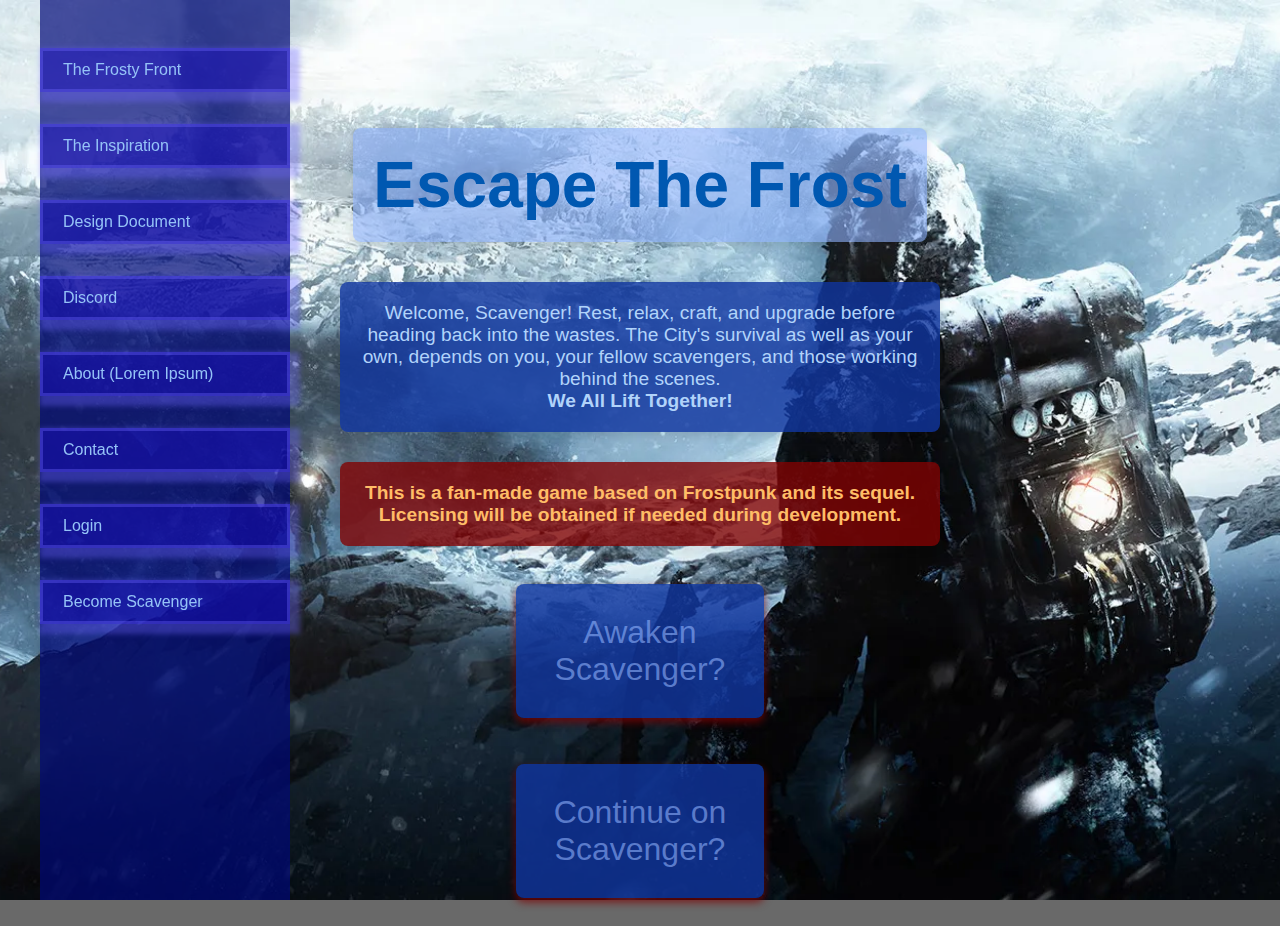
<file: index.html>
<!DOCTYPE html>
<html lang="en">
    <!-- testing -->
<head>
    <meta charset="UTF-8">
    <meta name="viewport" content="width=device-width, initial-scale=1.0">
    <link rel="stylesheet" href="CSSfiles/styles.css"/>
    <title>Escape The Frost</title>
</head>
<body>

    <!-- Sidebar (Desktop) -->
    <div class="desktop-nav">
        <nav>
            <ul>
                <li><a href="index.html">The Frosty Front</a></li>
                <li><a href="https://store.steampowered.com/app/323190/Frostpunk/" target="_blank">The Inspiration</a></li>
                <li><a href="https://docs.google.com/document/d/1VEmsgKdYaYg1tzdK-cD21zM80b1C9eOHTBzYMQc3LX0/edit?usp=sharing" target="_blank">Design Document</a></li>
                <li><a href="https://discord.gg/jB3SC4pZTg" target="_blank">Discord</a></li>
                <li><a href="About.html">About (Lorem Ipsum)</a></li>
                <li><a href="contact.html">Contact</a></li>
                <li><a href="Login.html">Login</a></li>
                <li><a href="SignUp.html">Become Scavenger</a></li>
            </ul>
        </nav>
    </div>

    <!-- Top Nav (Mobile) -->
    <div class="sidebar-mobile">
        <button class="menu-toggle" id="menu-toggle">☰</button>
        <nav class="mobile-nav" id="mobile-nav">
            <ul>
                <li><a href="index.html">The Frosty Front</a></li>
                <li><a href="https://store.steampowered.com/app/323190/Frostpunk/" target="_blank">The Inspiration</a></li>
                <li><a href="https://docs.google.com/document/d/1VEmsgKdYaYg1tzdK-cD21zM80b1C9eOHTBzYMQc3LX0/edit?usp=sharing" target="_blank">Design Document</a></li>
                <li><a href="https://discord.gg/jB3SC4pZTg" target="_blank">Discord</a></li>
                <li><a href="About.html">About (Lorem Ipsum)</a></li>
                <li><a href="contact.html">Contact</a></li>
                <li><a href="Login.html">Login</a></li>
                <li><a href="SignUp.html">Become Scavenger</a></li>
            </ul>
        </nav>
    </div> 

    <!-- Main Content -->
  <div class="content">
        <div class="box">
            <h1>Escape The Frost</h1>
        </div>
        <div class="box">
            <p class="lore-descrip">
                Welcome, Scavenger! Rest, relax, craft, and 
                upgrade before heading back into the wastes. The City's survival as well as your own,
                depends on you, your fellow scavengers, and those working behind the scenes.
                <br><strong>We All Lift Together!</strong>
            </p>
        </div>
        <div class="box">
            <p class="Important-Notice">
                This is a fan-made game based on Frostpunk and its sequel. 
                Licensing will be obtained if needed during development.
            </p>
        </div>
        <div class="button1">
            <a href="SignUp.html" class="SignUp">
                Awaken Scavenger?
            </a>
        </div>
        <div class="button1">
            <a href="Login.html" class="Login">
                Continue on Scavenger?
            </a>
        </div>
    </div>
    <script src="main.js"></script>
</body>
</html>
</file>
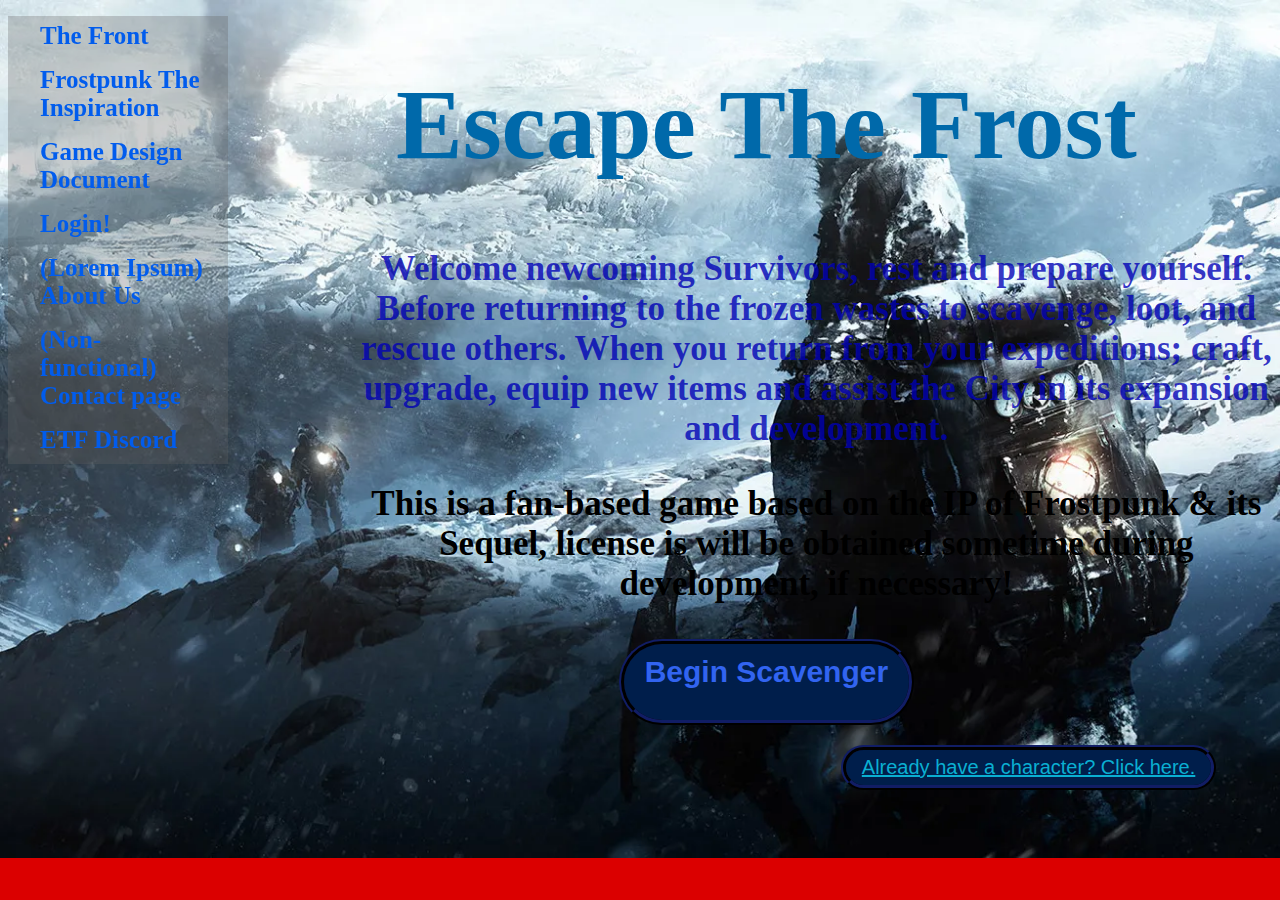
<file: EscapeTheFrost-2bb6027a3d18a873f66bc19aa9b5afc7e2dff9f3/index.html>
<!DOCTYPE html>
<html lang="en">
<head>
    <meta charset="UTF-8">
    <meta name="viewport" content="width=device-width, initial-scale=1.0">
    <link rel="stylesheet" href="CSSfiles/styles.css"/>
    <title>ETF Landing</title>
</head>
<body class="mainfront aligncenter1">
    <header>
        <nav>
            <div>
                <ul class="list-nav">
                    <li class="bottomLeftlist Frostpunk"><a href="index.html" target="_blank">The Front</a></li>
                    <li class="bottomLeftlist Frostpunk"><a href="https://store.steampowered.com/app/323190/Frostpunk/" target="_blank">Frostpunk The Inspiration</a></li>
                    <li class="bottomLeftlist GDD"><a href="https://docs.google.com/document/d/1VEmsgKdYaYg1tzdK-cD21zM80b1C9eOHTBzYMQc3LX0/edit?usp=sharing" target="_blank">Game Design Document</a></li>
                    <li><a href="Login.html">Login!</a></li>
                    <li class="bottomLeftlist"><a href="About.html" target="_blank">(Lorem Ipsum) About Us</a></li> 
                    <li><a href="contact.html">(Non-functional) Contact page</a></li>
                    <li class="bottomLeftlist"><a href="https://discord.gg/jB3SC4pZTg" target="_blank">ETF Discord</a></li>
                </ul>
            </div>
        </nav>
    </header> 
    <div class="frontpage">
        <h1 class="maintitle aligncenter1">Escape The Frost</h1>
        <p class="lore-description aligncenter1">Welcome newcoming Survivors, rest and prepare yourself. Before returning
             to the frozen wastes to scavenge, loot, and rescue others. When you return from your expeditions; craft, 
             upgrade, equip new items and assist the City in its expansion and development.</p>
        <p class="importantnotice aligncenter1"><strong>This is a fan-based game
             based on the IP of Frostpunk & its Sequel, license is 
             will be obtained sometime during development, if necessary!</strong></p>
        <!-- add Java or link/anchor elements to move to each page -->
    <div class="aligncenter2">
        <button class="playbutton aligncenter1">
            <a class="sign-up" href="SignUp.html"_blank>
            Begin Scavenger
        </a></button>
        <!--create another link to a sign-up page -->

        <button class="playbutton2 aligncenter1">
            <a href="Login.html"_blank>
            Already have a character? Click here.
        </a></button>
    </div>
        <!--create another link to a login page-->
</body>
</html>
</file>
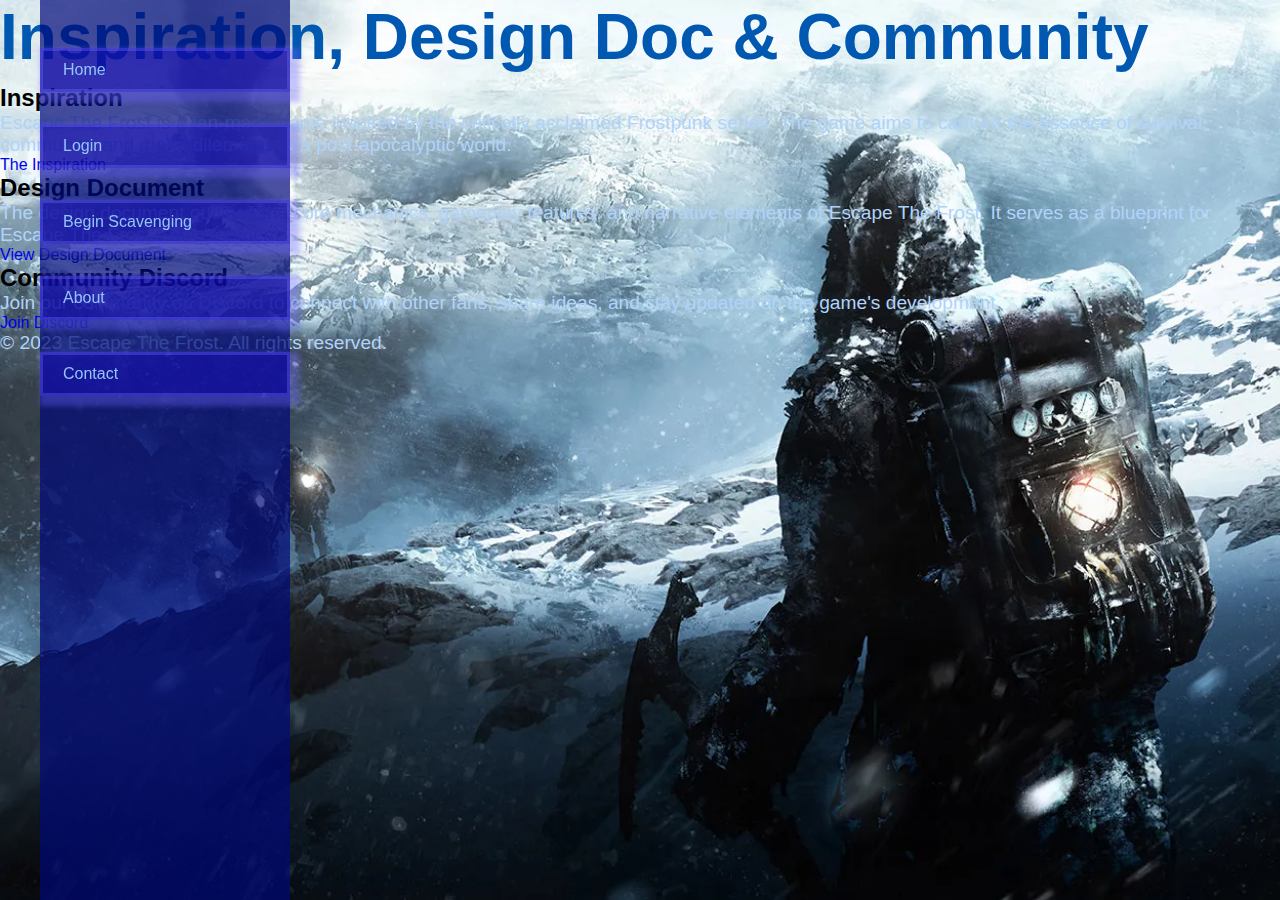
<file: K-project-overview.html>
<!DOCTYPE html>
<html lang="en">
<head>
    <meta charset="UTF-8">
    <meta name="viewport" content="width=device-width, initial-scale=1.0">
    <title>ETF | Project Overview | Fan Inspired Frostpunk</title>
    <link rel="stylesheet" href="CSSfiles/styles.css">
</head>
<body class="project-overview-body">
    <header>
    <!-- Sidebar (Desktop) -->
    <div class="desktop-nav">
        <nav>
            <ul>
                <li><a href="index.html">Home</a></li>
                <li><a href="L-login.html">Login</a></li>
                <li><a href="M-signup.html">Begin Scavenging</a></li>
                <li><a href="J-about.html">About</a></li>
                <li><a href="N-contact.html">Contact</a></li>
            </ul>
        </nav>
    </div>

    <!-- Top Nav (Mobile) -->
    <div class="sidebar-mobile">
        <button class="menu-toggle" id="menu-toggle">☰</button>
        <nav class="mobile-nav" id="mobile-nav">
            <ul>
                <li><a href="index.html">Home</a></li>
                <li><a href="L-login.html">Login</a></li>
                <li><a href="M-signup.html">Begin Scavenging</a></li>
                <li><a href="J-about.html">About</a></li>
                <li><a href="N-contact.html">Contact</a></li>
            </ul>
        </nav>
    </div>  <!-- closes sidebar-mobile -->
    </header>

    <main class="main-content-project-overview">
        <h1 class="headtitle"><strong>Inspiration, Design Doc &amp; Community</strong></h1>
        <section class="inspiration-content">
            <h2 class="inspiration">Inspiration</h2>
            <p class="inspired-p">Escape The Frost is a fan-made game inspired by the critically acclaimed Frostpunk series. The game aims to capture the essence of survival, community, and moral dilemmas in a post-apocalyptic world.</p>
            <div class="inspiration">
                <a href="https://store.steampowered.com/app/323190/Frostpunk/" target="_blank" rel="noopener noreferrer">The Inspiration</a>
            </div>
        </section>

        <section class="designdoc-content">
            <h2>Design Document</h2>
            <p class="design-doc-p">The design document outlines the core mechanics, gameplay features, and narrative elements of Escape The Frost. It serves as a blueprint for Escape The Frost's development.</p>
            <div class="design-document-button">
                <a href="https://docs.google.com/document/d/1VEmsgKdYaYg1tzdK-cD21zM80b1C9eOHTBzYMQc3LX0/edit?usp=sharing" target="_blank" rel="noopener noreferrer">View Design Document</a>
            </div>
        </section>
        <section class="community-section">
            <h2>Community Discord</h2>
            <p class="community-p">Join our community on Discord to connect with other fans, share ideas, and stay updated on the game's development.</p>
            <div class="community-discord">
                <a href="https://discord.gg/jB3SC4pZTg" target="_blank" rel="noopener noreferrer">Join Discord</a>
            </div>
        </section>
        <footer class="footer">
            <p>&copy; 2023 Escape The Frost. All rights reserved.</p>
        </footer>
    </main>
    <script src="JavaScript/main.js"></script>
</body>
</html>
</file>
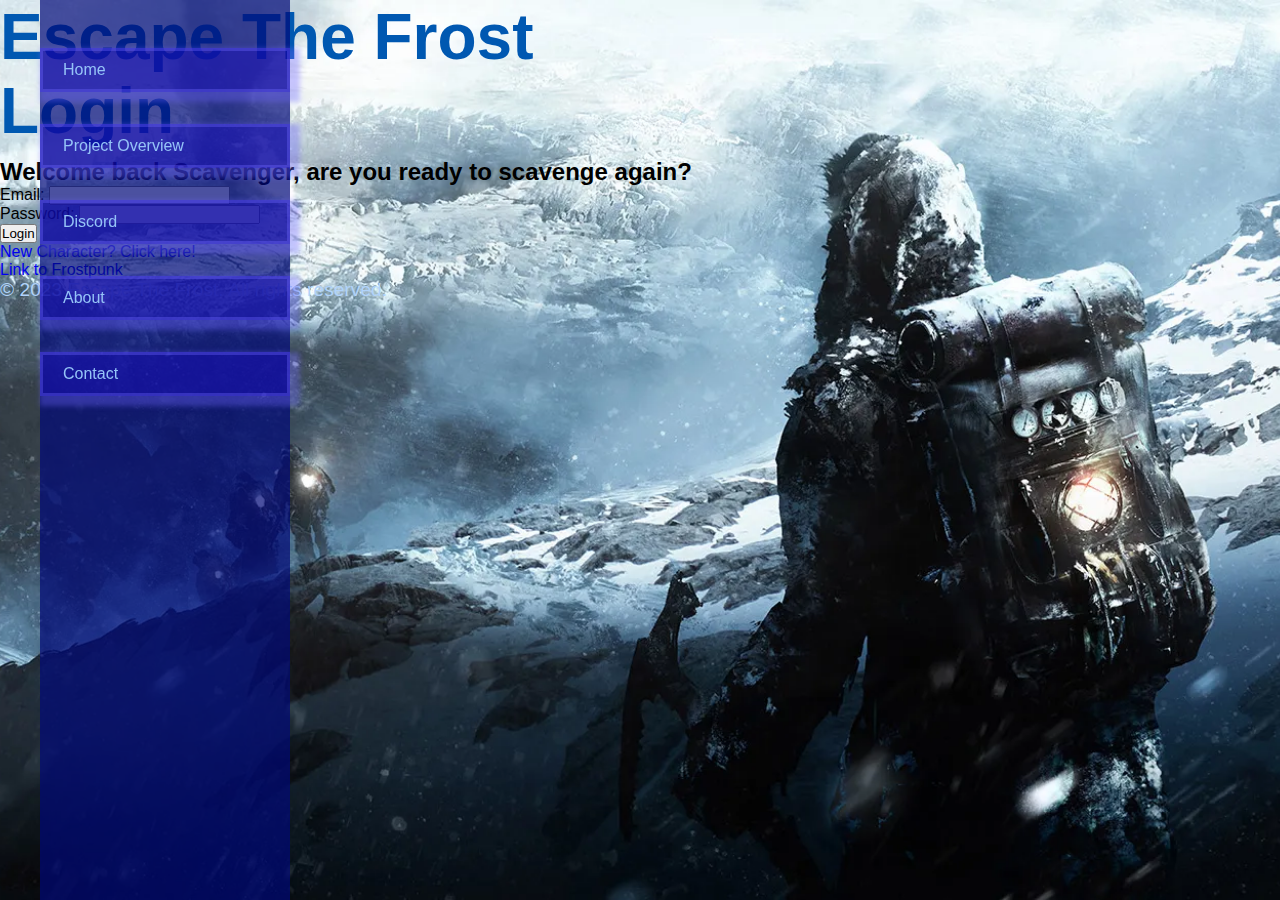
<file: L-login.html>
<!DOCTYPE html>
<html lang="en">
    <!-- testing -->
<head>
    <meta charset="UTF-8">
    <meta name="viewport" content="width=device-width, initial-scale=1.0">
    <link rel="stylesheet" href="CSSfiles/styles.css"/>
    <title>ETF | Login</title>
</head>

<body>

    <!-- Sidebar (Desktop) -->
    <div class="desktop-nav">
        <nav>
            <ul>
                <li><a href="index.html">Home</a></li>
                <li><a href="K-project-overview.html">Project Overview</a></li>
                <li><a href="https://discord.gg/jB3SC4pZTg" target="_blank" rel="noopener noreferrer">Discord</a></li>
                <li><a href="J-about.html">About</a></li>
                <li><a href="N-contact.html">Contact</a></li>
            </ul>
        </nav>
    </div>

    <!-- Top Nav (Mobile) -->
    <div class="sidebar-mobile">
        <button class="menu-toggle" id="menu-toggle">☰</button>
        <nav class="mobile-nav" id="mobile-nav">
            <ul>
                <li><a href="index.html">Home</a></li>
                <li><a href="K-project-overview.html">Project Overview</a></li>
                <li><a href="https://discord.gg/jB3SC4pZTg" target="_blank" rel="noopener noreferrer">Discord</a></li>
                <li><a href="J-about.html">About</a></li>
                <li><a href="N-contact.html">Contact</a></li>
                <li><a href="L-login.html">Login</a></li>
            </ul>
        </nav>
    </div>  <!-- closes sidebar-mobile -->

    <!-- Main Content -->
    <section class="content-credentials">
        <div class="box-login-h1">
            <h1>
                Escape The Frost <br> Login
            </h1>
        </div>
        <div class="subtitle-login">
            <h2>
                Welcome back Scavenger, are you ready to scavenge again?
            </h2>
        </div> <!-- closes subtitle-login -->
        <div class="form-container"> <!-- form-container for login credentials -->
            <form action="/login" method="POST" id="login-form">
                <div class="form-group">
                    <label for="email">Email:</label>
                    <input type="email" name="email" id="email" required>
                </div> <!-- closes form-group -->
                <div class="form-group">
                    <label for="password">Password:</label>
                    <input type="password" name="password" id="password" required>
                </div>
                <!-- Added submit button -->
                <button type="submit" id="login-button">Login</button>
            </form>
        </div> <!-- closes form-group -->
        <div class="button-container"> <!--Navigation links outside the form-->
            <div class="account-signup">
                <a href="M-signup.html" class="playbutton5 login-page strong">
                    New Character? Click here!
                </a>
            </div> <!-- closes account-signup -->
            <div class="frostpunk-link">
                <a class="playbutton4 login-page strong" href="https://store.steampowered.com/app/323190/Frostpunk/" target="_blank" rel="noopener noreferrer">
                    Link to Frostpunk
                </a>
            </div> <!-- closes frostpunk-link -->
        </div> <!-- closes button-container -->
        <footer class="footer">
            <p>&copy; 2023 Escape The Frost. All rights reserved.</p>
        </footer>
    </section> <!-- closes content-credentials -->
    <script src="JavaScript/main.js"></script>
</body>
</html>
</file>
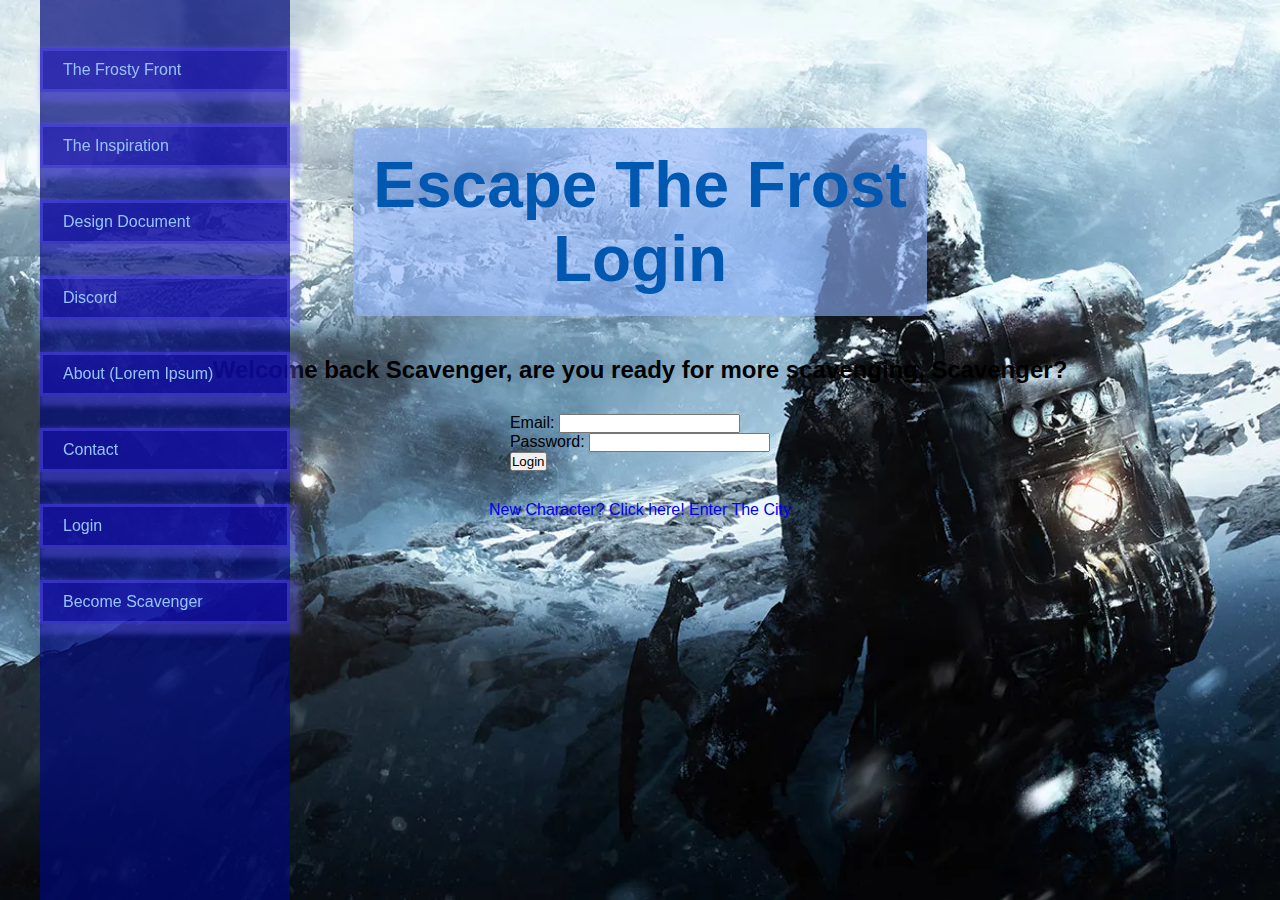
<file: Login.html>
<!DOCTYPE html>
<html lang="en">
    <!-- testing -->
<head>
    <meta charset="UTF-8">
    <meta name="viewport" content="width=device-width, initial-scale=1.0">
    <link rel="stylesheet" href="CSSfiles/styles.css"/>
    <title>ETF | Login</title>
</head>

<body>

    <!-- Sidebar (Desktop) -->
    <div class="desktop-nav">
        <nav>
            <ul>
                <li><a href="index.html">The Frosty Front</a></li>
                <li><a href="https://store.steampowered.com/app/323190/Frostpunk/" target="_blank">The Inspiration</a></li>
                <li><a href="https://docs.google.com/document/d/1VEmsgKdYaYg1tzdK-cD21zM80b1C9eOHTBzYMQc3LX0/edit?usp=sharing" target="_blank">Design Document</a></li>
                <li><a href="https://discord.gg/jB3SC4pZTg" target="_blank">Discord</a></li>
                <li><a href="About.html">About (Lorem Ipsum)</a></li>
                <li><a href="contact.html">Contact</a></li>
                <li><a href="Login.html">Login</a></li>
                <li><a href="SignUp.html">Become Scavenger</a></li>
            </ul>
        </nav>
    </div>

    <!-- Top Nav (Mobile) -->
    <div class="sidebar-mobile">
        <button class="menu-toggle" id="menu-toggle">☰</button>
        <nav class="mobile-nav" id="mobile-nav">
            <ul>
                <li><a href="index.html">The Frosty Front</a></li>
                <li><a href="https://store.steampowered.com/app/323190/Frostpunk/" target="_blank">The Inspiration</a></li>
                <li><a href="https://docs.google.com/document/d/1VEmsgKdYaYg1tzdK-cD21zM80b1C9eOHTBzYMQc3LX0/edit?usp=sharing" target="_blank">Design Document</a></li>
                <li><a href="https://discord.gg/jB3SC4pZTg" target="_blank">Discord</a></li>
                <li><a href="About.html">About (Lorem Ipsum)</a></li>
                <li><a href="contact.html">Contact</a></li>
                <li><a href="Login.html">Login</a></li>
                <li><a href="SignUp.html">Become Scavenger</a></li>
            </ul>
        </nav>
    </div> 

    <!-- Main Content -->
    <section class="content">
        <div class="box">
            <h1>
                Escape The Frost <br> Login
            </h1>
        </div>
        <div class="subtitle">
            <h2>
                Welcome back Scavenger, are you ready for more scavenging, Scavenger?
            </h2>
        </div>
        <div>
            <form action="/login" method="POST">
                <div class="form-group">
                    <label for="email">Email:</label>
                    <input type="email" name="email" id="email" required>
                </div>
                <div class="form-group">
                    <label for="password">Password:</label>
                    <input type="password" name="password" id="password" required>
                </div>
                <!-- Added submit button -->
                <button type="submit">Login</button>
            </form>
        </div>        
        <div>   <!-- Navigation links outside the form -->
            <div class="buttonLogs">
                <a href="SignUp.html" class="playbutton5 login-page aligncenter1 strong">
                    New Character? Click here!
                </a>
                <a class="playbutton4 login-page aligncenter1 strong" href="https://store.steampowered.com/app/323190/Frostpunk/">
                    Enter The City
                </a>
            </div>
        </div>
    </section>
    <script src="main.js"></script>
</body>
</html>
</file>
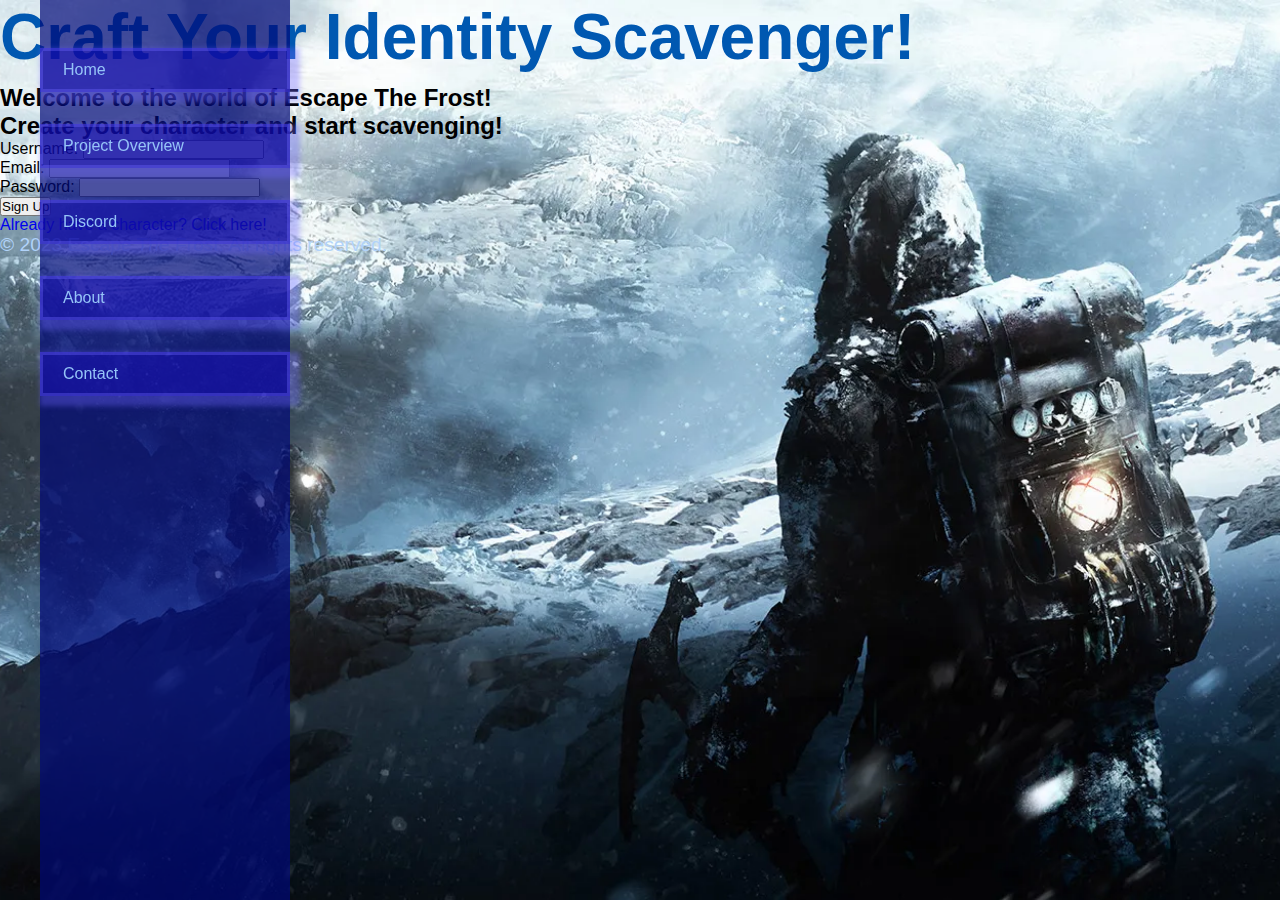
<file: M-signup.html>
<!DOCTYPE html>
<html lang="en">
<head>
    <meta charset="UTF-8">
    <meta name="viewport" content="width=device-width, initial-scale=1.0">
    <link rel="stylesheet" href="CSSfiles/styles.css"/>
    <title>ETF | Sign-Up</title>
</head>
<body>
    
    <!-- Sidebar (Desktop) -->
    <div class="desktop-nav">
        <nav>
            <ul>
                <li><a href="index.html">Home</a></li>
                <li><a href="K-project-overview.html">Project Overview</a></li>
                <li><a href="https://discord.gg/jB3SC4pZTg" target="_blank" rel="noopener noreferrer">Discord</a></li>
                <li><a href="J-about.html">About</a></li>
                <li><a href="N-contact.html">Contact</a></li>
            </ul>
        </nav>
    </div>

    <!-- Top Nav (Mobile) -->
    <div class="sidebar-mobile">
        <button class="menu-toggle" id="menu-toggle">☰</button>
        <nav class="mobile-nav" id="mobile-nav">
            <ul>
                <li><a href="index.html">Home</a></li>
                <li><a href="K-project-overview.html">Project Overview</a></li>
                <li><a href="J-about.html">About (Lorem Ipsum)</a></li>
                <li><a href="N-contact.html">Contact</a></li>
            </ul>
        </nav>
    </div>  <!-- closes sidebar-mobile -->

    <!-- Main Content -->
    <section class="content-credentials">
        <div class="box-login-h1">
            <h1 class="h1-signup">
                Craft Your Identity Scavenger!
            </h1>
        </div>
        <div class="subtitle-login">
            <h2>
                Welcome to the world of Escape The Frost! <br> Create your character and start scavenging!
            </h2>
        </div>
        <!-- Username below reference -->
        <div class="form-container"> <!-- shared styling -->
            <form action="/signup" method="POST" id="signup-form">
                <div class="form-group">
                    <label for="name">Username:</label>
                    <input type="text" name="name" id="name" required>
                </div>
        
                <div class="form-group">
                    <label for="email">Email:</label>
                    <input type="email" name="email" id="email" required>
                </div>
        
                <div class="form-group">
                    <label for="password">Password:</label>
                    <input type="password" name="password" id="password" required>
                </div>
        
                <button type="submit" id="signup-button">Sign Up</button>
            </form>
        </div> <!-- closes form-group -->        
        <div>
                <!-- First button (styled as link) -->
            <div class="account-login">
                <a href="L-login.html">
                    Already have a character? Click here!
                </a>
            </div>
        </div> <!-- closes account-login -->
        <footer class="footer">
            <p>&copy; 2023 Escape The Frost. All rights reserved.</p>
        </footer>
    </section> <!-- closes content-credentials -->
    <script src="JavaScript/main.js"></script>
</body>
</html>
</file>
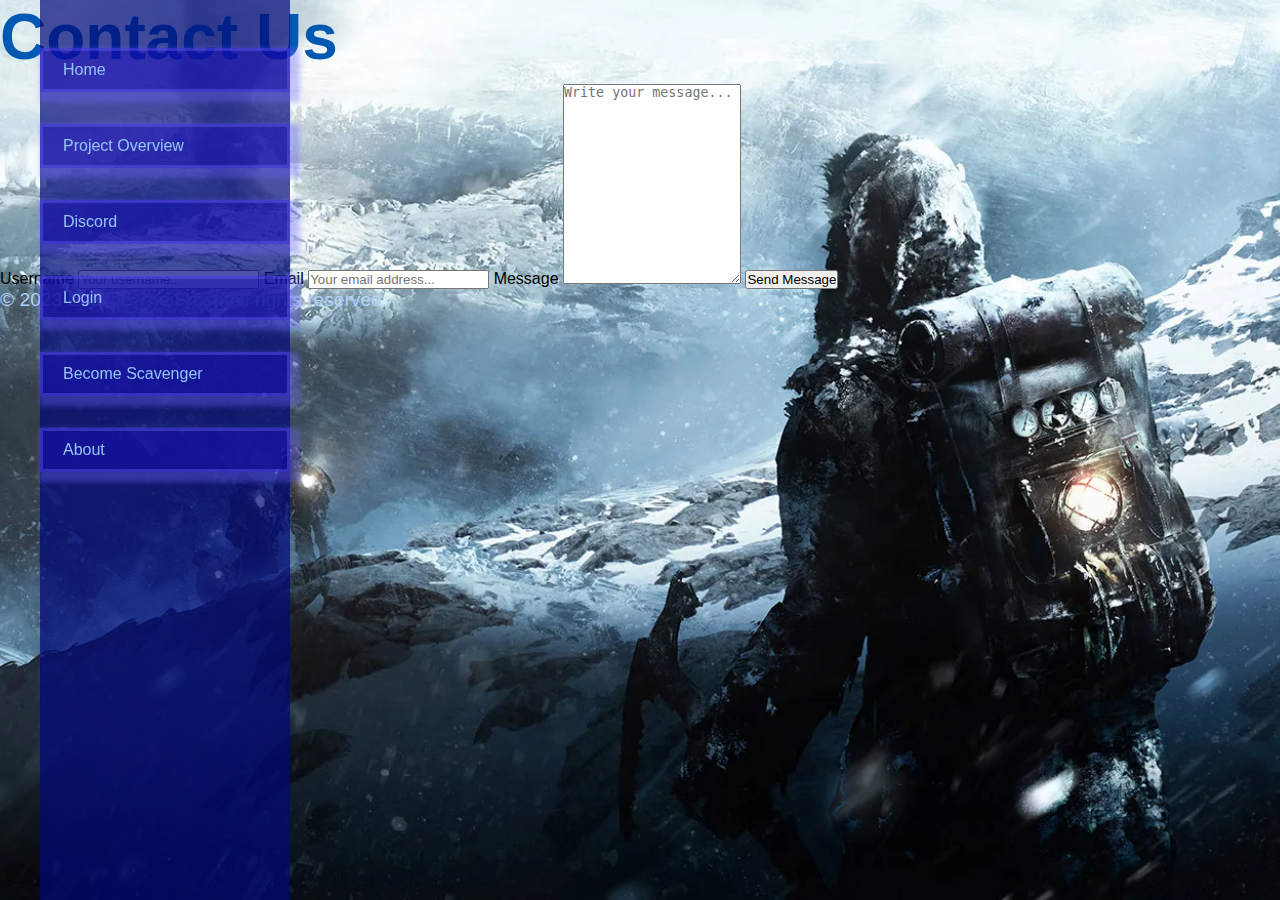
<file: N-contact.html>
<!DOCTYPE html>
<html lang="en">
<head>
    <meta charset="UTF-8">
    <meta name="viewport" content="width=device-width, initial-scale=1.0">
    <link rel="stylesheet" href="CSSfiles/styles.css"/>
    <title>ETF | Contact Page</title>
</head>

    <!-- Sidebar (Desktop) -->
    <div class="desktop-nav">
        <nav>
            <ul>
                <li><a href="index.html">Home</a></li>
                <li><a href="K-project-overview.html">Project Overview</a></li>
                <li><a href="https://discord.gg/jB3SC4pZTg" target="_blank">Discord</a></li>
                <li><a href="L-login.html">Login</a></li>
                <li><a href="M-signup.html">Become Scavenger</a></li>
                <li><a href="J-about.html">About</a></li>
            </ul>
        </nav>
    </div>

    <!-- Top Nav (Mobile) -->
    <div class="sidebar-mobile">
        <button class="menu-toggle" id="menu-toggle">☰</button>
        <nav class="mobile-nav" id="mobile-nav">
            <ul>
                <li><a href="index.html">Home</a></li>
                <li><a href="K-project-overview.html">Project Overview</a></li>
                <li><a href="https://discord.gg/jB3SC4pZTg" target="_blank" rel="noopener noreferrer">Discord</a></li>
                <li><a href="L-login.html">Login</a></li>
                <li><a href="M-signup.html">Become Scavenger</a></li>
                <li><a href="J-about.html">About</a></li>
            </ul>
        </nav>
    </div>  <!-- closes sidebar-mobile -->

    <!-- Main Content -->
    <div class="contact-page">
        <div class="contact-body">
          <h1 class="contact-heading">Contact Us</h1>
      
          <div class="form-container">
            <form action="action_page.php" method="POST" class="contact-form form-contact">
      
              <label for="username" class="form-label">Username</label>
              <input type="text" id="username" name="username" placeholder="Your username..." required>
      
              <label for="email" class="form-label">Email</label>
              <input type="email" id="email" name="email" placeholder="Your email address..." required>
      
              <label for="message" class="form-label">Message</label>
              <textarea id="message" class="text-box-area" name="message" placeholder="Write your message..." style="height:200px" required></textarea>
      
              <input type="submit" value="Send Message" class="submit-button">
            </form> <!-- closes form -->
          </div> <!-- closes form-container -->
        </div><!-- closes contact-body -->
        <footer class="footer">
            <p>&copy; 2023 Escape The Frost. All rights reserved.</p>
        </footer>
      </div> <!--- closes contact-page -->
    <script src="JavaScript/main.js"></script>
</body>
</html>
</file>
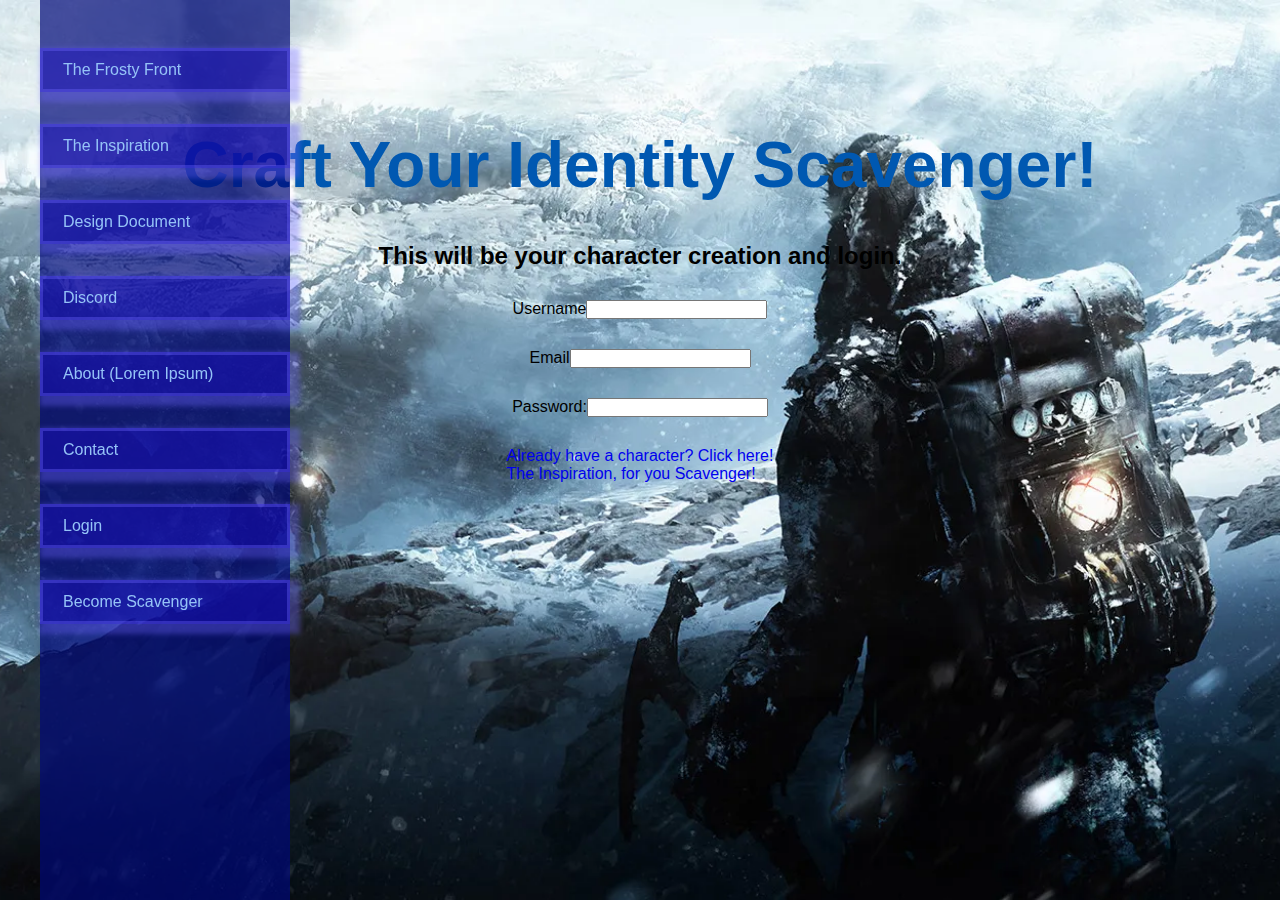
<file: SignUp.html>
<!DOCTYPE html>
<html lang="en">
<head>
    <meta charset="UTF-8">
    <meta name="viewport" content="width=device-width, initial-scale=1.0">
    <link rel="stylesheet" href="CSSfiles/styles.css"/>
    <title>ETF Sign-Up</title>
</head>
<body>
    
    <!-- Sidebar (Desktop) -->
    <div class="desktop-nav">
        <nav>
            <ul>
                <li><a href="index.html">The Frosty Front</a></li>
                <li><a href="https://store.steampowered.com/app/323190/Frostpunk/" target="_blank">The Inspiration</a></li>
                <li><a href="https://docs.google.com/document/d/1VEmsgKdYaYg1tzdK-cD21zM80b1C9eOHTBzYMQc3LX0/edit?usp=sharing" target="_blank">Design Document</a></li>
                <li><a href="https://discord.gg/jB3SC4pZTg" target="_blank">Discord</a></li>
                <li><a href="About.html">About (Lorem Ipsum)</a></li>
                <li><a href="contact.html">Contact</a></li>
                <li><a href="Login.html">Login</a></li>
                <li><a href="SignUp.html">Become Scavenger</a></li>
            </ul>
        </nav>
    </div>

    <!-- Top Nav (Mobile) -->
    <div class="sidebar-mobile">
        <button class="menu-toggle" id="menu-toggle">☰</button>
        <nav class="mobile-nav" id="mobile-nav">
            <ul>
                <li><a href="index.html">The Frosty Front</a></li>
                <li><a href="https://store.steampowered.com/app/323190/Frostpunk/" target="_blank">The Inspiration</a></li>
                <li><a href="https://docs.google.com/document/d/1VEmsgKdYaYg1tzdK-cD21zM80b1C9eOHTBzYMQc3LX0/edit?usp=sharing" target="_blank">Design Document</a></li>
                <li><a href="https://discord.gg/jB3SC4pZTg" target="_blank">Discord</a></li>
                <li><a href="About.html">About (Lorem Ipsum)</a></li>
                <li><a href="contact.html">Contact</a></li>
                <li><a href="Login.html">Login</a></li>
                <li><a href="SignUp.html">Become Scavenger</a></li>
            </ul>
        </nav>
    </div> 

    <!-- Main Content -->
    <section class="content">
        <div>
            <h1>
                Craft Your Identity Scavenger!
            </h1>
        </div>
        <div>
            <h2>
                This will be your character creation and login.
            </h2>
        </div>
        <!-- Username below reference -->
        <div>
            <label for="name">Username</label><input type="text" name="name" id="name">
        </div>
        <!-- Email below reference -->
        <div>
            <label for="email">Email</label><input type="email" name="email" id="email">
        </div>
        <!-- Password below reference -->
        <div>
            <label for="password">Password:</label><input type="password" name="password" id="password">
        </div>
        <div>
                <!-- First button (styled as link) -->
            <div>
                <a href="Login.html" target="_blank">
                    Already have a character? Click here!
                </a>
            </div>
                <!-- Second button (styled as link) -->
            <div>
                <a href="https://store.steampowered.com/app/3233190/Frostpunk/" target="_blank">
                    The Inspiration, for you Scavenger!
                </a>
            </div>
        </div>
    </section>
</body>
</html>
</file>
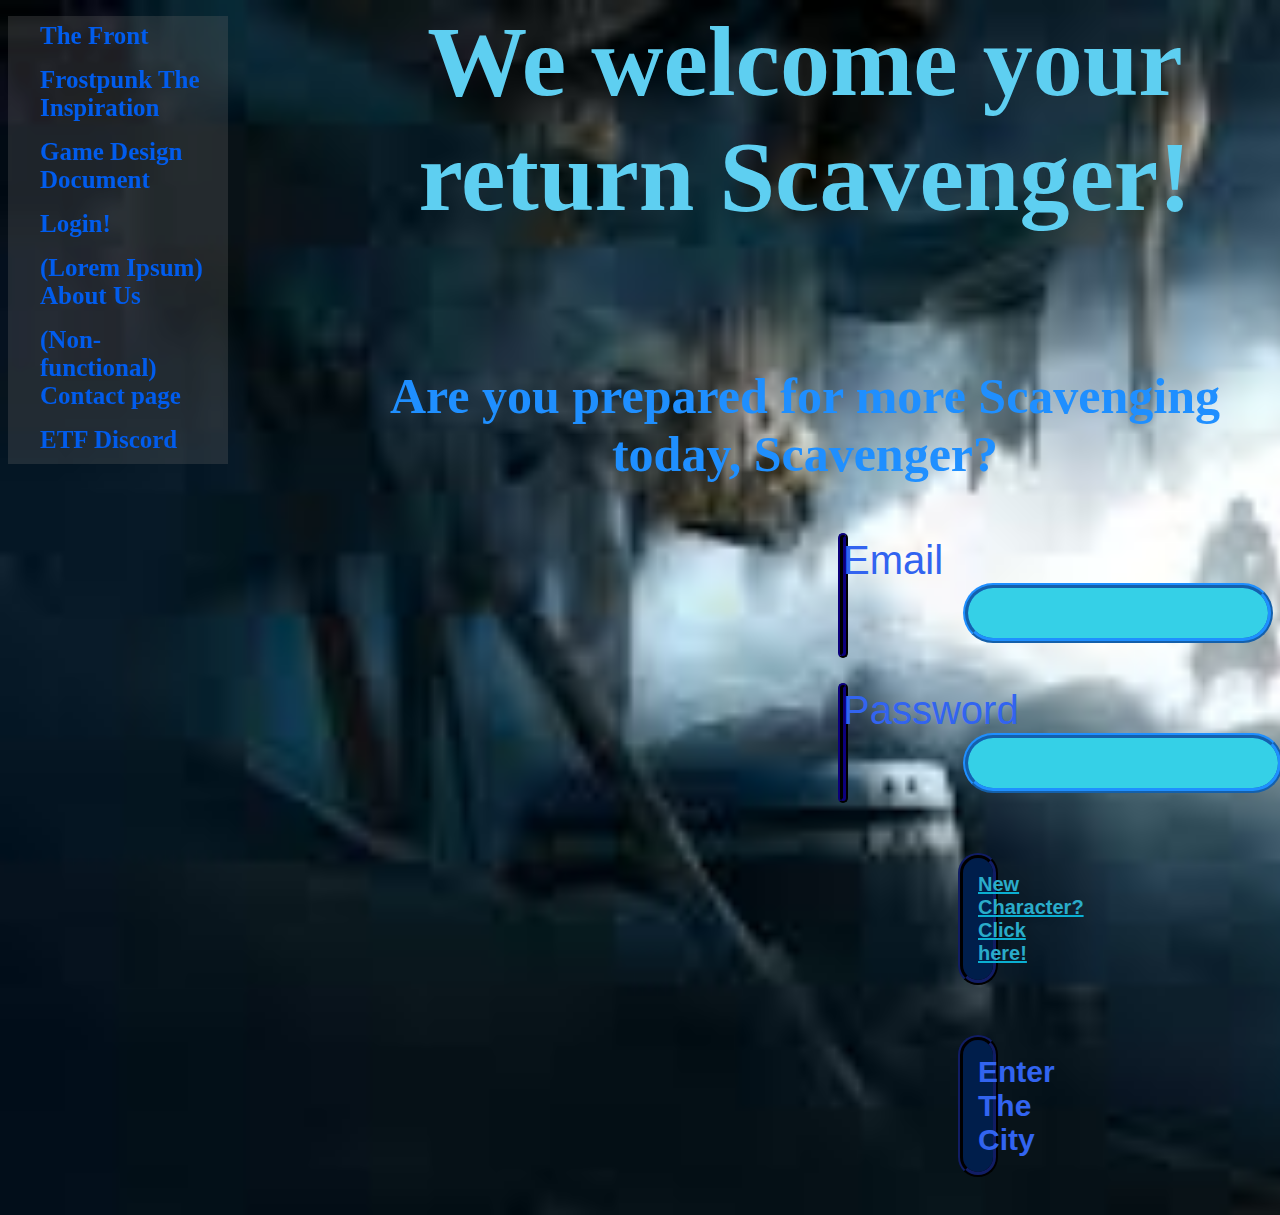
<file: EscapeTheFrost-2bb6027a3d18a873f66bc19aa9b5afc7e2dff9f3/Login.html>
<!DOCTYPE html>
<html lang="en">
<head>
    <meta charset="UTF-8">
    <meta name="viewport" content="width=device-width, initial-scale=1.0">
    <link rel="stylesheet" href="CSSfiles/styles.css"/>
    <title>ETF Login</title>
</head>
<body class="loginpage">
    <header>
        <nav>
            <div>
                <ul class="list-nav">
                    <li class="bottomLeftlist Frostpunk"><a href="index.html" target="_blank">The Front</a></li>
                    <li class="bottomLeftlist Frostpunk"><a href="https://store.steampowered.com/app/323190/Frostpunk/" target="_blank">Frostpunk The Inspiration</a></li>
                    <li class="bottomLeftlist GDD"><a href="https://docs.google.com/document/d/1VEmsgKdYaYg1tzdK-cD21zM80b1C9eOHTBzYMQc3LX0/edit?usp=sharing" target="_blank">Game Design Document</a></li>
                    <li><a href="Login.html">Login!</a></li>
                    <li class="bottomLeftlist"><a href="About.html" target="_blank">(Lorem Ipsum) About Us</a></li> 
                    <li><a href="contact.html">(Non-functional) Contact page</a></li>
                    <li class="bottomLeftlist"><a href="https://discord.gg/jB3SC4pZTg" target="_blank">ETF Discord</a></li>
                </ul>
            </div>
        </nav>
    </header>    
    <div class="mainsign1">
        <h1 class="aligncenter1 LoginBlue loginbottom">We welcome your return Scavenger!</h1>
        <h2 class="aligncenter1 subtitleSignup">Are you prepared for more Scavenging today, Scavenger?</h2>
        <form action="/login" method="POST">
            <div class="stylin aligncenter1">
                <label for="email">Email</label>
                <input type="email" name="email" id="email" required>
            </div>
            <div class="stylin aligncenter1">
                <label for="password">Password</label>
                <input type="password" name="password" id="password" required>
            </div>
        </form>

        <div class="buttonLogs">
            <!-- Navigation links outside the form -->
            <a href="SignUp.html" class="playbutton5 login-page aligncenter1 strong">
                New Character? Click here!
            </a>
            <a class="playbutton4 login-page aligncenter1 strong" href="https://store.steampowered.com/app/323190/Frostpunk/">
                Enter The City
            </a>
        </div>
    </div>
</body>
</html>
</file>
<file: CSSfiles/styles.css>
* {
    margin: 0;
    padding: 0;
    list-style: none;
    text-decoration: none;
    box-sizing: border-box;
}

:root {
    /* Colors */
    --White: white;
    --LightBlue:rgba(142, 177, 252, 0.6);
    --BlackTransparent: #0000001a;
    --Blue1: #1036a0cc;
    --Red1: #800202cc;
    --Blue2: #0058b1;
    --GoldOrange: #ffbd67;
    --Grey1: #333;
    --Grey2: #575757;
    --Blue3: #8eb1fc99;
    --Blue4: #608bffcc;
    --Blue5-NavTransBlue: rgba(0, 8, 121, 0.5);
    /* Typography */
    --24Fsize: 1.5rem;
    --Fbold: bold;
    /* Spacing */

    /* Page Sizing (and border box) */

    /* Z Index Page Depth */

    /* Transition & Animation */

}

/* Content Styling */
/* Body and content styling */
body {
    font-family: Arial, sans-serif;
    display: flex;
    min-height: 100vh;
    flex-direction: row; /* Align children (sidebar and content) horizontally */
    background-image: url("../MediaImagery/frostcity.jpeg");
    background-size: cover;  /* Ensures the image covers the entire viewport */
    background-position: center center; /* Centers the image */
    background-attachment: fixed;  /* Keeps the background fixed while scrolling */
    background-color: rgb(105, 105, 105);
}
  
  /* sidebar for (Desktop) */
.desktop-nav {
    width: 250px;
    height: 100vh;
    position: fixed;
    top: 0;
    left: 0;
    background-color: rgba(0, 8, 121, 0.705);
    color: white;
    padding-top: 16px;
    display: block;
    margin-left: 40px;
}
  
.desktop-nav nav ul {
    list-style: none;
    padding-left: 0;
    
}
  
.desktop-nav nav ul li {
    margin: 2rem 0;
    box-shadow: 5px 5px 5px 5px #6f65ff5d;
    border-style: solid;
    border-color: #6f65ff5d;
    background-color: #190dc27a;
}
  
.desktop-nav nav ul li a {
    color: #95c3f7;
    text-decoration: none;
    padding: 10px 20px;
    display: block;
    transition: background-color 0.3s;
}
  
.desktop-nav nav ul li a:hover {
    background-color: #001b36;
    color: #b1d3fa;
    font-weight: bold;
}
  
  /* Content section - Main content area */
.content {
    flex-grow: 1; /* Take up the remaining space after the sidebar */
    display: flex;
    flex-direction: column; /* Stack the boxes vertically */
    justify-content: flex-start; /* Align content to the top */
    align-items: center; /* Center horizontally */
    padding: 20px;
    min-height: 100vh; /* Make sure content takes full height */
    gap: 30px; /* Add space between the boxes */
    padding-top: 8rem;
}
  
  /* Box for h1 and p (to separate them) */
.box h1 {
    width: 100%; /* Take full width */
    max-width: 600px; /* Optional: Limit max width */
    padding: 20px;
    background-color: rgba(142, 177, 252, 0.6); /* Light background for contrast */
    border-radius: 8px; /* Optional: rounded corners */
    box-shadow: 0 4px 8px #0000001a; /* Optional: soft shadow */
    text-align: center; /* Center text inside the box */
}

.box .lore-descrip{
    width: 100%; /* Take full width */
    max-width: 600px; /* Optional: Limit max width */
    padding: 20px;
    background-color: #1036a0cc; /* Light background for contrast */
    border-radius: 8px; /* Optional: rounded corners */
    box-shadow: 0 4px 8px var(--BlackTransparent); /* Optional: soft shadow */
    text-align: center; /* Center text inside the box */
}

.box .Important-Notice{
    width: 100%; /* Take full width */
    max-width: 600px; /* Optional: Limit max width */
    padding: 20px;
    background-color: #800202cc; /* Light background for contrast */
    border-radius: 8px; /* Optional: rounded corners */
    box-shadow: 0 4px 8px var(--BlackTransparent); /* Optional: soft shadow */
    text-align: center; /* Center text inside the box */
}
  
h1 {
    margin-bottom: 10px; /* Add space below the h1 */
    color: #0058b1;
    font-size: 4rem;
}

p.Important-Notice {
    color: rgb(255, 189, 103);
    font-weight: var(--Fbold);
    font-size: 1.2rem;
}

p {
    margin-top: 0; /* Remove top margin to reduce space above p */
    color: #b1d3fa;
    font-size: 1.2rem;
}

  
  /* Top Nav (Mobile) */

.mobile-nav {
    display: none;
    position: fixed;
    top: 0;
    left: -250px;  /* Off-screen initially */
    height: 100%;
    background-color: rgba(0, 8, 121, 0.5);
    z-index: 10;
    transition: left 0.3s ease;
}

.mobile-nav.show {
    left: 0; /* Slide it into view */
    display: block; /* Ensure it's visible */
}

.sidebar-mobile {
    display: none; /* Hide top nav by default */
    background-color: rgba(0, 8, 121, 0.5);
    color: var(--White);
    padding: 10px;
}
  
.sidebar-mobile .menu-toggle {
    font-size: 30px;
    background: none;
    color: var(--White);
    border: none;
    cursor: pointer;
}
  
.sidebar-mobile nav ul {
    list-style: none;
    padding-left: 0;
}
  
.sidebar-mobile nav ul li {
    margin: 10px 0;
}
  
.sidebar-mobile nav ul li a {
    color: var(--White);
    text-decoration: none;
    padding: 10px 20px;
    display: block;
    transition: background-color 0.3s;
  }
  
.sidebar-mobile nav ul li a:hover {
    background-color: #575757;
}

.button1 {
    font-size: 2rem;
    width: 20%;
    padding: 10px;
    max-width: 600px;
    background-color: #1036a0cc;
    color: #000000; /* Default text color (black) */
    border-radius: 8px;
    box-shadow: 0 4px 8px var(--Red1);
    text-align: center;
    margin: 0.5rem 20px;
    display: flex; /* Use flexbox to allow full span */
    justify-content: center; /* Center the content if needed */
}

.button1 a {
    color: #8eb1fc99; /* Set color to black for all states */
    text-decoration: none; /* Remove underline */
    display: block; /* Make the anchor take up the full space of the button */
    width: 100%; /* Make the anchor span the full width */
    height: 100%; /* Make the anchor span the full height */
    padding: 20px; /* Ensure padding is consistent */
    text-align: center; /* Center the text inside the button */
}

/* On hover */
.button1 a:hover {
    color: var(--Blue1); /* White text on hover */
    background-color: #608bffcc; /* Deep blue background on hover */
    font-weight: var(--Fbold);
    font-size: 2rem;
}

/* Ensure visited links are also black, to prevent purple text */
.button1 a:visited {
    color: #000; /* Black text for visited links */
}

.about-body {
    font-family: Arial, sans-serif;
    display: flex;
    min-height: 100vh;
    flex-direction: row; /* Align children (sidebar and content) horizontally */
    background-image: url("../MediaImagery/cavepunk.jpeg");
    background-size: cover;  /* Ensures the image covers the entire viewport */
    background-position: center center; /* Centers the image */
    background-attachment: fixed;  /* Keeps the background fixed while scrolling */
    background-color: rgb(105, 105, 105);
}

.content-about {
    flex-grow: 1;
    display: flex;
    flex-direction: column;
    justify-content: center;
    align-items: center;
    padding: 20px;
    max-height: 100vh;
    gap: 10px;
    padding-top: 8rem;
}

.box-about {
    display: flex;
    flex-direction: column;
    align-items: center;
    justify-content: center;
}

.box-about h1{
    width: 100%; /* Take full width */
    max-width: 600px; /* Optional: Limit max width */
    padding: 20px;
    background-color: rgba(142, 177, 252, 0.6); /* Light background for contrast */
    border-radius: 8px; /* Optional: rounded corners */
    box-shadow: 0 4px 8px #0000001a; /* Optional: soft shadow */
    text-align: center; /* Center text inside the box */
    margin: 16rem 0 0;
}

.about-us-p {
    width: 100%; /* Take full width */
    max-width: 750px; /* Optional: Limit max width */
    padding: 1.25rem 3rem;
    background-color: rgba(0, 8, 121, 0.7); /* Light background for contrast */
    border-radius: 8px; /* Optional: rounded corners */
    box-shadow: 0 4px 8px #ff00001a; /* Optional: soft shadow */
    text-align: center; /* Center text inside the box */
    margin: 1.5rem 0; 
    border-style: solid;
    border-color: var(--Blue5-NavTransBlue);
    line-height: 1.6;
}

.development-abouts {
    display: flex;
    flex-direction: column;
    align-items: center;
    justify-content: center;
    width: 100%;
    max-width: 1200px;
    margin-top: 1.5rem;
}

.development-abouts ul {
    display: flex;
    justify-content: center;
}

.aboutlist {
    list-style: none;
    padding: 0;
    margin: 0;
    display: flex;
    flex-wrap: wrap;
    justify-content: center;
    gap: 1.5rem;
    max-width: 100%;
}

.aboutlist li {
    display: flex;
    justify-content: center;
    flex-direction: column;
    flex: 1 1 45%;
    max-width: 40%;
    background-color: rgba(0, 8, 121, 0.7);
    padding: 15px;
    border-radius: 15%;
    box-shadow: 0 4px 8px #0000001a;
    text-align: center;
    margin-bottom: 1.5rem; 
}

.profile-img {
    width: 100px;
    height: 100px;
    border-radius: 50%;
    object-fit: cover;
    margin-right: 15px;
}

.name-desc-container {
    display: flex;
    flex-direction: column;
    align-items: center;
    justify-content: flex-start;
    padding: 15px;
    min-height: 100px;
}

.name-desc-container h2 {
    color: rgba(142, 177, 252, 0.6);
    font-size: 1.3rem;
    font-weight: bold;
    margin-bottom: 10px;
    position: relative;
    top: -4rem;
    left: 2rem;

    /* Ensure the container has a limited width */
    max-width: 24ch;   /* Or adjust based on your layout */
    
    /* Make sure text does not wrap */
    white-space: nowrap;
 
    /* Apply the overflow ellipsis */
    overflow: hidden;
}

.name-desc-container p {
    color: #b1d3fa;
    font-size: 1rem;
    line-height: 1.5;
    word-wrap: break-word;
    padding: 10px;

}

/* Odd child items */
.aboutlist li:nth-child(odd) {
    flex: 1 1 45%;  /* Adjust the width of the odd items */
    display: flex;
    justify-content: center; /* Centers the odd items horizontally */
}

/* Even child items */
.aboutlist li:nth-child(even) {
    flex: 1 1 35%;  /* Adjust the width of the even items */
    display: flex;
    justify-content: center; /* Centers the even items horizontally */
}

.title-about {
    background-color: rgba(142, 177, 252, 0.6);
    box-shadow: 5px 5px 5px 5px #190dc27a;
    white-space: nowrap;
    overflow: hidden;
}
/* End of About Page */

/* MEDIA QUERIES <600->1200 */
/* For screens 600px and below (extra small devices like phones) */
@media only screen and (max-width: 600px) {
    .sidebar-mobile {
        display: block;
        position: fixed;
        top: 0;
        left: 0;
        width: 100%;
        background-color: rgba(0, 8, 121, 0.5);
        z-index: 1; /* Ensure sidebar has correct stacking context */
    }

    .sidebar-mobile nav ul {
        padding-top: 80px;
    }

    .sidebar-mobile .menu-toggle {
        font-size: 30px;
        background: none;
        color: white;
        border: none;
        cursor: pointer;
        position: absolute;
        top: 20px;
        left: 10px;
        z-index: 100;
    }

    .desktop-nav {
        display: none;
    }

    .content-about {
        margin-top: 20rem;
        display: flex;
        flex-direction: column;
        justify-content: flex-start;
        align-items: center;
        padding: 1rem;
        gap: 1rem;
        max-width: 100%;
        overflow: auto;
    }

    .aboutlist {
        display: flex;
        flex-direction: column;
        gap: 1rem;
        width: 100%;
    }

    /* Developer box adjustments */
    .aboutlist li {
        display: flex;
        flex-direction: column;
        align-items: center;
        justify-content: center;
        flex: 1;
        max-width: 100%;
        min-height: 150px;
        max-height: 300px;
        padding: 1rem;
        box-sizing: border-box;
        margin-bottom: 1rem;
        position: relative;  /* Ensure it behaves properly within the container */
        z-index: 10; /* Ensure list item has the correct stacking context */
    }

    /* Image adjustments */
    .aboutlist li img {
        width: 150px;
        height: 150px;
        object-fit: cover;
        margin-right: 20rem;  /* Add space between image and text */
        z-index: 1; /* Ensure the image is beneath the text */
    }

    .name-desc-container {
        display: flex;
        flex-direction: column;
        align-items: center;
        justify-content: center;
        padding: 10px;
        width: 100%;
        box-sizing: border-box;
        border-radius: 8px;
        text-align: center;
        overflow: hidden;
        z-index: 5;  /* Ensure the name-desc-container is above the image */
    }

    .name-desc-container h2 {
        color: rgba(142, 177, 252, 0.6);
        font-size: 2rem;
        font-weight: bold;
        text-align: center;
        max-width: 100%; /* Adjust max width to fit container */
        white-space: normal; /* Allow text to wrap */
        z-index: 5; /* Ensure heading is above the image */
    }

    .name-desc-container p {
        font-size: 1.2rem;
        text-align: center; /* Center align the description */
    }

    .sidebar-mobile nav ul li {
        margin: 15px 0;
        font-size: 1rem;
    }

    .aboutlist li:not(:last-child) {
        padding-bottom: 0.5rem;
    }
}

/* For screens between 600px and 768px (portrait tablets and larger phones) */
@media only screen and (min-width: 600px) and (max-width: 768px) {
    .sidebar-mobile {
        display: block; /* Ensure top nav is displayed */
        position: fixed; /* Fix it at the top */
        top: 0;
        left: 0;
        width: 100%;
        background-color: rgba(0, 8, 121, 0.5); /* Adjust background */
        z-index: 1;
    }

    /* Move content below the top nav */
    .content-about {
        margin-top: 120px; /* Increased margin to ensure content doesn’t overlap with top nav */
    }

    /* Move the entire ul down inside the sidebar-mobile */
    .sidebar-mobile nav ul {
        padding-top: 70px; /* Increase padding to move items down */
    }

    /* Menu toggle button positioning */
    .sidebar-mobile .menu-toggle {
        font-size: 30px;
        background: none;
        color: white;
        border: none;
        cursor: pointer;
        position: absolute;
        top: 20px; /* Move the hamburger button down from the top */
        left: 10px;
        z-index: 100; /* Ensure it stays above the nav */
    }

    .sidebar-mobile nav ul li {
        margin: 20px 0; /* Add space between list items */
    }

    .desktop-nav {
        display: none;
    }
}

/* For screens 768px and below (portrait tablets and smaller devices) */
@media only screen and (max-width: 768px) {
    .sidebar-mobile {
        display: block; /* Ensure top nav is displayed */
        position: fixed; /* Fix it at the top */
        top: 0;
        left: 0;
        width: 100%;
        background-color: rgba(0, 8, 121, 0.5); /* Adjust background */
        z-index: 1;
    }

    /* Move content below the top nav */
    .content-about {
        margin-top: 80px; /* Ensure content doesn’t overlap with the top nav */
    }

    /* Move the entire ul down inside the sidebar-mobile */
    .sidebar-mobile nav ul {
        padding-top: 70px; /* Increase padding to move items down */
    }

    /* Menu toggle button positioning */
    .sidebar-mobile .menu-toggle {
        font-size: 30px;
        background: none;
        color: white;
        border: none;
        cursor: pointer;
        position: absolute;
        top: 20px; /* Move the hamburger button down from the top */
        left: 10px;
        z-index: 100; /* Ensure it stays above the nav */
    }

    .sidebar-mobile nav ul li {
        margin: 15px 0; /* Add space between list items */
    }

    .desktop-nav {
        display: none;
    }
}

/* Large devices (laptops/desktops, 992px and up) */
@media only screen and (min-width: 992px) {
    .sidebar-mobile {
        display: none; /* Keep top nav on large devices */
    }

    .desktop-nav {
        display: block; /* Hide sidebar on large devices */
    }

    .title-about {
        margin: 20rem 0;
    }
}

/* Extra large devices (large laptops and desktops, 1200px and up) */
@media only screen and (min-width: 1200px) {
    .sidebar-mobile {
        display: none; /* Keep top nav on extra large devices */
        position: fixed; /* Fix top nav on the left side */
        top: 0;
        left: 0;
        height: 100%;
        width: 250px; /* Adjust width */
    }

    .desktop-nav {
        display: block; /* Hide the sidebar on extra large devices */
    }
}
</file>
<file: EscapeTheFrost-2bb6027a3d18a873f66bc19aa9b5afc7e2dff9f3/CSSfiles/styles.css>
/* Mainbackgrounding and general CSSing */
body {
    background-color: var(--background-red);
}

.mainfront {
    background-image: url("../MediaImagery/frostcity.jpeg");
    background-repeat: no-repeat;
    background-size: cover;
}

.sign-uppage, .loginpage {
    background-image: url("../MediaImagery/cavepunk.jpeg");
    background-repeat: no-repeat;
    background-size: cover;
}

h1 {
    font-weight: var(--font--weight-bold);
    font-size: 100px;
}

.aligncenter1 {
    text-align: center;
}

.strong {
    font-weight: var(--font--weight-bold);
}

/*anchor section text decor remover*/
a {text-decoration: none;}
/*anchor text closer*/

/* Multipage CSS Closing */

/* Color Classes section*/
:root {
    --background-red: rgb(219, 0, 0); /* Primary Red */
    --nav-bluetext: rgb(50, 100, 240);  /* Dark Blue */
    --background-navblue: rgb(0, 0, 103);  /* Light Blue */
    --green-textcolor: rgb(27, 208, 3);  /* Green Accent */
    --orange-accent: rgb(252, 122, 0);  /* Orange Accent */
    --neutral-dark: rgb(4, 6, 41);  /* Neutral Dark */
    --main-title: rgb(0, 105, 170); /* MainTitle */
    --linklinetextcolor: rgb(10, 175, 210); /* LinkLine Coloring for underlined linked text */
    --navgreybackground: rgba(100, 100, 100, 0.3); /* grey box containing nav bar */
    --aboutbody: rgb(27, 208, 3); 
    --developerorange: rgb(208, 92, 3);
    --white: rgb(255, 255, 255); /* bruh just white */
    --contactsubmit: rgb(4, 170, 109);
    --contactsubmithover: rgb(27, 107, 31);
    --containerboxcontact: rgb(204, 204, 204);
    --container: rgba(75, 75, 75, 0.443);
    --frontfirstparagraph: rgba(0, 0, 182, 0.784);
    --black: rgb(0, 0, 0); /* bruh just black */
    --borderbackground: rgb(0, 30, 75); /* bordertext uses the navbluetextvar */
    --borderline: rgb(3, 5, 17);
    --buttonbackgroundcolor: rgb(50, 100, 240);
    --colorButton5: rgb(42, 172, 202);
    --navanchorcolor: rgb(1, 92, 237);
    --signupBordercolorinsert: rgb(4, 0, 41);
    --signupbackgroundinsert: rgb(0, 32, 92);
    --signupinsertboxcolor: rgb(53, 208, 231);
    --signupinsertboxborder: rgb(31, 143, 255);
    --signuphead2color: rgb(31, 143, 255);
    --signuphead1color: rgb(94, 207, 241);
    --font1: serif; /* Main use font */ 
    --font2: fantasy;  /* 2nd font */
    --font3: sans-serif; /* 3rd font */
    --font--weight-bold: 850; /* font weight bold */
    --discordblue: #012e68; /* Discord's blue */
}

.maintitle {color: var(--main-title);}

.list-nav {
    background-color: var(--navgreybackground);
}

.list-nav a {
    color: var(--nav-bluetext);
    font-weight: var(--font--weight-bold);
}

.list-nav a:hover {
    background-color: var(--background-navblue);
}

/*Color Classes section close*/

/* Landing Page Main CSS */
.lore-description {
    font-size: 35px;
    font-weight: var(--font--weight-bold);
    color: var(--frontfirstparagraph);
    justify-content: center;
    padding-left: 100px;
}

.importantnotice {
    font-size: 35px;
    font-weight: var(--font--weight-bold);
    padding-left: 100px;
    color: var(--black);
}

.frontpage {
    margin-left: 20%;
    max-width: 80%;
}
/* Landing Page Main CSS Closing */

/* Opening AboutMe */
.aboutme, .contactus {
    background-image: url('../MediaImagery/FrostSurvivor.png');
    background-size: cover; /* Ensures the image covers the entire page */
    background-repeat: no-repeat; /* Prevents the image from repeating */
    background-position: center center; /* Centers the image */
    margin: 0; /* Remove any default margin */
    font-weight: var(--font--weight-bold);
    font-family: var(--font1);
    background-attachment: fixed;
}

.contact {
    color: var(--nav-bluetext);
}

.about {
    margin-top: -25px;
    margin-bottom: 4%;
}
#aboutmebody {
    /* width: 900px;            
    height: 350px;            */
    padding: 20px 30px 20px;
    /* padding-left: 625px;           */
    text-align: center;      /* Horizontally center the text */
    display: flex;           /* Use flexbox for centering */
    justify-content: center; /* Centers text horizontally */
    align-items: center;     /* Centers text vertically */
    font-size: 20px;         /* Set text size */
    line-height: 1.5;
    font-weight: var(--font--weight-bold);
    overflow: hidden; /* Hide overflowing content (if any) */
    color: var(--aboutbody);
    margin-top: -40px;
    margin-bottom: 6px;
}

.developer {
    padding-top: 10px;
    text-align: center;  /* Horizontally centers the text */
    line-height: 1.5;    /* Increases line spacing */
    display: flex;       /* Use flexbox for vertical centering */
    justify-content: center; /* Centers text horizontally */
    align-items: center; /* Centers text vertically */
    font-size: 20px;
    overflow: hidden;
    color: var(--developerorange);
}

.aboutpage {
    text-align: center;
    max-width: 80%;
    padding-top: 60px;  /* Add top padding if needed */
}
.aboutdiv {
    margin-left: 24%;
}

.aboutlist {
    list-style: none;
    margin: 5px;
}
/* Closing AboutMe */

/* contact page area */
.about {
    margin-top: -120px;
    margin-top: -40px;
    color: var(--aboutbody);
}

.contactpage {
    text-align: center;
    margin-left: 20%;
    max-width: 100% 50%;
    padding: 140px;  /* Add top padding if needed */
    border-radius: 50px; /* Rounded borders */
}

/* Style inputs with type="text", select elements and textareas */
  input[type=text], select, textarea {
    width: 100%; /* Full width */
    border: 1px solid var(--containerboxcontact); /* Gray border */
    box-sizing: border-box; /* Make sure that padding and width stays in place */
    margin-top: 6px; /* Add a top margin */
    margin-bottom: 16px; /* Bottom margin */
    resize: vertical /* Allow the user to vertically resize the textarea (not horizontally) */
}
  
  /* Style the submit button with a specific background color etc */
  input[type=submit] {
    background-color: var(--contactsubmit);
    color: var(--white);
    padding: 12px 20px;
    border: none;
    border-radius: 4px;
    cursor: pointer;
}
  
  /* When moving the mouse over the submit button, add a darker green color */
  input[type=submit]:hover {
    background-color: var(--contactsubmithover);
  }
  
  /* Add a background color and some padding around the form */
.container {
    border-radius: 5px;
    background-color: var(--container);
    padding: 20px;
    padding-bottom: 20px;
    margin: 0px 180px;
  }

.containingcontainer {
    margin-top: -60px;
    margin: 0px 180px;
    background: none;
}
.coloringcontact {
    color: var(--colorButton5);
}

  #fuser {
    font-size: 20px;
}
#fuser, #lemail {
    font-weight: var(--font--weight-bold);
    border-radius: 30px;
}
#lemail {
    font-size: 25px;
}
#subject {
    font-size: 20px;
    color: var(--black);
    font-weight: var(--font--weight-bold);
    background-color: var(--white);
    border-radius: 30px;
}
/* contact page closed */

/*Playbuttons section*/
/* adjusts the signup button on index page */
.playbutton a{
    font-family: var(--font3);
    color: var(--nav-bluetext);
    font-size: 30px;
    border-radius: 50px;
    padding: 10px 15px;
    margin: 0 auto;
    display: block;
    margin-bottom: 20px;
    text-decoration: double;
    font-weight: bold;
}

/* adjusts the login button on index page */
.playbutton2 a{ 
    font-family: var(--font3);
    color: var(--linklinetextcolor);
    font-size: 20px;
    background-color: transparent;
    border-radius: 30px;
    padding: 5px 10px;
    margin: 0 auto;
    display: block;
    text-decoration: underline;
    text-decoration-color:var(--linklinetextcolor);
}

/* adjusts the signup button on index page */
.playbutton {
    background-color: var(--borderbackground);
    border-radius: 50px;
    border: 5px ridge var(--borderline);
    padding-bottom: -200px;
}

/* adjusts the login button on index page */
.playbutton2 {
    background-color: var(--borderbackground);
    border-radius: 50px;
    border: 5px ridge var(--borderline);
    display: block;
    margin-top: 20px;
    margin-left: 580px;

}

.playbutton3 {
    font-family: var(--font3);
    color: var(--nav-bluetext);
    font-size: 30px;
    border: 5px ridge var(--borderline);
    background-color: var(--borderbackground);
    border-radius: 50px;
    padding: 10px 15px;
    margin: 0 auto;
    display: block;
    margin-top: 20px;
    text-decoration: double;
    margin-bottom: -135px;
}

.playbutton4 /* This button for the Login&SignUp pages to switch between each other */ {
    font-family: var(--font3);
    color: var(--nav-bluetext);
    font-size: 30px;
    border: 5px ridge var(--borderline);
    background-color: rgb(0, 30, 75);
    border-radius: 50px;
    padding: 10px 15px;
    margin: 20px 740px;
    display: block;
    margin-bottom: 20px;
    text-decoration: double;
    font-weight: var(--font--weight-bold);
}

.playbutton5 /* I a specifically for going to the frostpunk store on the Login&SignUp pages */ {
    font-family: var(--font3);
    color: var(--colorButton5);
    font-size: 20px;
    border: 5px ridge var(--borderline);
    background-color: var(--borderbackground);
    border-radius: 50px;
    padding: 10px 15px;
    margin: 20px 740px;
    display: block;
    margin-bottom: 20px;
    text-decoration: underline;
    text-decoration-color:var(--linklinetextcolor);
    font-weight: var(--font--weight-bold);
}
.playbutton5:visited, .playbutton5:hover, .playbutton5:active {
    color: var(--colorButton5);
}

    /* Playbuttons Extended */
/* adjusts the button on About page */
.playbutton6 a{
    font-family: var(--font3);
    color: var(--nav-bluetext);
    font-size: 30px;
    border-radius: 50px;
    padding: 10px 15px;
    margin: 0 auto;
    display: block;
    margin-bottom: 20px;
    text-decoration: double;
    font-weight: var(--font--weight-bold);
    color: rgb(81, 148, 230);
    border: var(--black);
}

.playbutton6 {
    background-color: var(--borderbackground);
    border-radius: 50px;
    border: ridge var(--borderline);
    padding-bottom: -200px;
    color: var(--borderbackground);
}

.playbutton7 a{
    font-family: var(--font3);
    color: var(--discordblue);
    font-size: 30px;
    border-radius: 50px;
    padding: 10px 15px;
    margin: 0 auto;
    display: block;
    text-decoration: double;
    font-weight: var(--font--weight-bold);
    border: var(--background-red); /* makes another line in the box */
} 

.playbutton7 {
    background-color: var(--linklinetextcolor);
    border-radius: 50px;
    border: ridge var(--borderline);
    display: block;
    margin-left: 500px;
    margin-top: 15px;
}

  /*Playbuttons section close*/

/*Navigation Menu*/
.list-nav {
    width: 17%;
    background-color: var(--navgreybackground);
    list-style: none;
    position: fixed;
    top: 0;
    padding-left: 2px;
}

#frontnav {
    width: 17%;
    background-color: var(--navgreybackground);
    list-style: none;
    position: fixed;
    top: 0;
    padding-left: 2px;
    margin-left: -340px;
}

.list-nav a {
    color: var(--navanchorcolor);
    font-weight: var(--font--weight-bold);
    font-size: 25px;
    font-family: var(--font2);
    text-align: left;
    display: block;
    padding: 6px 20px 10px 30px;
    text-decoration: none;
}

.list-nav a:hover {
    background-color: var(--background-navblue);
}
/*Navigation Menu Close*/

/*Sign Up Section*/
/* SignUp */
.mainsign {
    display: block;
    font-family: var(--font2);
    padding: 6px 20px 10px 30px;
    max-width: 80%;
    margin-left: 250px;
}

/* Login */
.mainsign1 { 
    display: block;
    font-family: var(--font2);
    padding: 6px 20px 10px 30px;
    max-width: 80%;
    margin-left: 320px;
}

/* buttons for signup */
.sign-up {
    margin: 30px 600px 50px;
    padding: 15px;
    margin-bottom: -20px;
}

/* buttons for login */
.login-page {
    margin: 50px 600px 20px;
    padding: 15px;
    margin-bottom: 20px;
}

.stylin {
    font-family: var(--font3);
    color: var(--nav-bluetext);
    font-size: 40px;
    border: 5px ridge var(--signupBordercolorinsert);
    background-color: var(--signupbackgroundinsert);
    border-radius: 30px;
    margin: 25px 480px 25px;
    display: block;
}

#name, #email, #password {
    height: 50px;
    width: 250px;
    font-size: 20px;
    background-color: var(--signupinsertboxcolor);
    border: 5px ridge var(--signupinsertboxborder);
    border-radius: 30px;
    display: block;
    font-weight: var(--font--weight-bold);
}

#name {
    margin-left: 120px;
    margin-bottom: 10px;
    padding: 25px 150px 25px;
}

 #email {
    margin-left: 120px;
    padding: 0px 25px;
    margin-bottom: 10px;
} 

#password {
    margin-left: 120px;
    padding: 0px 30px;
    margin-bottom: 5px;
}

#signuptitle {
    color: var(--signuphead1color);
    margin-top: 0px;
    margin-bottom: -30px;
}

.subtitleSignup {
    font-size: 50px;
    color: var(--signuphead2color);
    margin-bottom: 50px;
}

/* Sign Up Closing */

/* Login page opening */
 .buttonlogs { /* SignUp */
    color: rgb(255, 255, 255);
    margin: 20px;
}
.buttonlogs1 { /* Login */
    color: rgb(255, 255, 255);

}
.LoginBlue {color: var(--signuphead1color)}

.bottomtext {
    margin-bottom: -7px;
}

.loginbottom {
    margin-top: -10px;
    margin-bottom: 133px;
}

/*  Login Page Closing */
</file>
